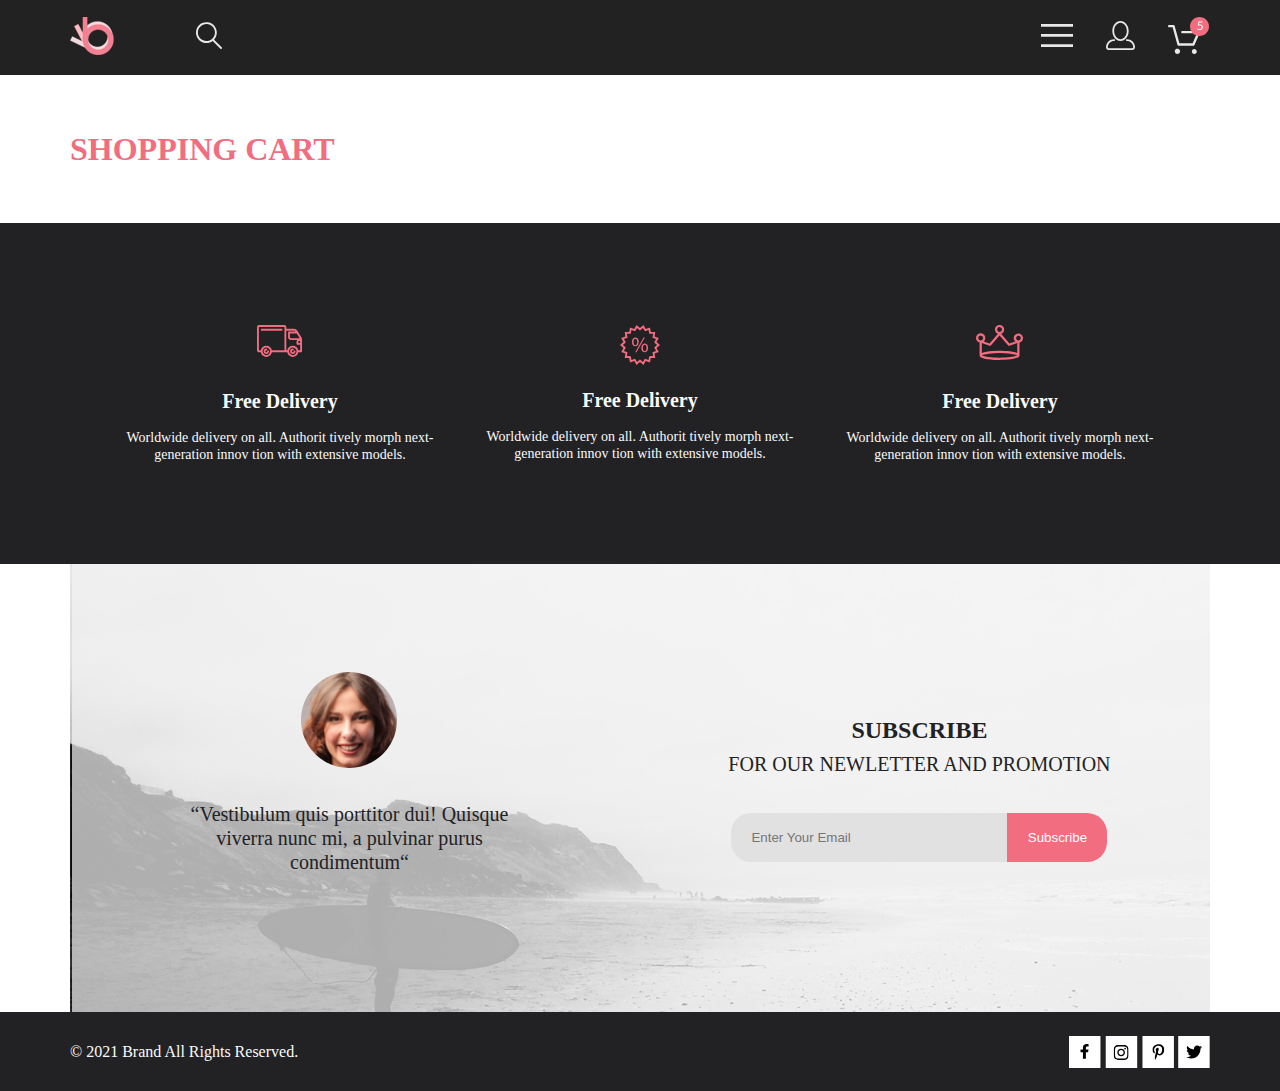
<file: public/cart.html>
<!DOCTYPE html>
<html lang="en">

<head>
    <meta charset="UTF-8">
    <meta http-equiv="X-UA-Compatible" content="IE=edge">
    <meta name="viewport" content="width=device-width, initial-scale=1.0">
    <title>Cart</title>
    <link rel="stylesheet" href="style.css">
</head>

<body>

    <header class="header">
        <div class="container">
            <nav class="menu">
                <ul class="menu_left">
                    <li class="menu_left__item_1"><a href="index.html" class="menu__link"><img src="svg/logo.svg"
                                alt="logo"></a>
                    </li>
                    <li class="menu_left__item_2"><a href="catalog.html" class="menu__link"><img src="svg/lypa.svg"
                                alt="lypa"></a>
                    </li>
                </ul>
                <ul class="menu_right">
                    <li class="menu_right__item_1"><a href="#" class="menu__link"><img src="svg/menu.svg"
                                alt="menu"></a>

                        <div class="mega-box">
                            <a class="menu-x" href=""><img src="./svg/menu x.svg" alt="x"></a>
                            <h2 class="mega-menu">
                                MENU
                            </h2>
                            <div class="mega-item">
                                <h3 class="mega-heading">MAN</h3>
                                <a class="mega-link" class="mega-link" href="">Accessories</a>
                                <a class="mega-link" class="mega-link" href="">Bags</a>
                                <a class="mega-link" class="mega-link" href="">Denim</a>
                                <a class="mega-link" class="mega-link" href="">T-Shirts</a>
                            </div>

                            <div class="mega-item">
                                <h3 class="mega-heading">WOMAN</h3>
                                <a class="mega-link" class="mega-link" href="">Accessories</a>
                                <a class="mega-link" class="mega-link" href="">Jackets & Coats</a>
                                <a class="mega-link" class="mega-link" href="">Polos</a>
                                <a class="mega-link" class="mega-link" href="">T-Shirts</a>
                                <a class="mega-link" class="mega-link" href="">Shirts</a>
                            </div>

                            <div class="mega-item">
                                <h3 class="mega-heading">KIDS</h3>
                                <a class="mega-link" class="mega-link" href="">Accessories</a>
                                <a class="mega-link" class="mega-link" href="">Jackets & Coats</a>
                                <a class="mega-link" class="mega-link" href="">Polos</a>
                                <a class="mega-link" class="mega-link" href="">T-Shirts</a>
                                <a class="mega-link" class="mega-link" href="">Shirts</a>
                                <a class="mega-link" class="mega-link" href="">Bags</a>
                            </div>
                        </div>
                    </li>
                    <li class="menu_right__item_2"><a href="registration.html" class="menu__link"><img
                                src="svg/person.svg" alt="person"></a></li>
                    <li class="menu_right__item_3"><a href="cart.html" class="menu__link"><img src="svg/korzina.svg"
                                alt="korzina"></a></li>
                </ul>
            </nav>
        </div>

    </header>

    <div class="content">

        <section class="catalog container">
            <h1 class="catalog__h1">SHOPPING CART</h1>
        </section>

        <section class="info">

            <div class="info__container container">
                <div class="info__card_1">
                    <img src="svg/car.svg" alt="car" class="info__img">
                    <h3 class="h3__info">Free Delivery</h3>
                    <p class="p__info">Worldwide delivery on all. Authorit tively morph next-generation innov tion with
                        extensive models.</p>
                </div>

                <div class="info__card_2">
                    <img src="svg/present.svg" alt="car" class="info__img">
                    <h3 class="h3__info">Free Delivery</h3>
                    <p class="p__info">Worldwide delivery on all. Authorit tively morph next-generation innov tion with
                        extensive models.</p>
                </div>

                <div class="info__card_3">
                    <img src="svg/korona.svg" alt="car" class="info__img">
                    <h3 class="h3__info">Free Delivery</h3>
                    <p class="p__info">Worldwide delivery on all. Authorit tively morph next-generation innov tion with
                        extensive models.</p>
                </div>
            </div>

        </section>

        <section class="subscribe">
            <div class="sub__content container">

                <div class="sub__info">
                    <div class="sub__face"><img src="svg/face.svg" alt="face"></div>
                    <p class="sub__face__text">“Vestibulum quis porttitor dui! Quisque viverra nunc mi, a pulvinar purus
                        condimentum“</p>
                </div>

                <div class="sub__message">
                    <h3 class="sub__message__text"><span class="sub__span">SUBSCRIBE</span> <br>
                        FOR OUR NEWLETTER AND PROMOTION</h3>
                    <form action="#">
                        <div class="sub__message__form">

                            <input class="email" type="email" placeholder="Enter Your Email">
                            <button class="button__sub" type="submit">Subscribe</button>

                        </div>
                    </form>
                </div>

            </div>
        </section>

    </div>

    <footer class="footer">

        <div class="footer__item container">
            <div class="footer__item__sec ">
                <p class="footer__text">© 2021 Brand All Rights Reserved.</p>
            </div>

            <div class="footer__item__contact">
                <a href="#"><img src="svg/facebook.svg" alt=""></a>
                <a href="#"><img class="footer__inst" src="svg/inst.svg" alt=""></a>
                <a href="#"><img src="svg/P.svg" alt=""></a>
                <a href="#"><img src="svg/twitter.svg" alt=""></a>
            </div>
        </div>

    </footer>

</body>

</html>
</file>
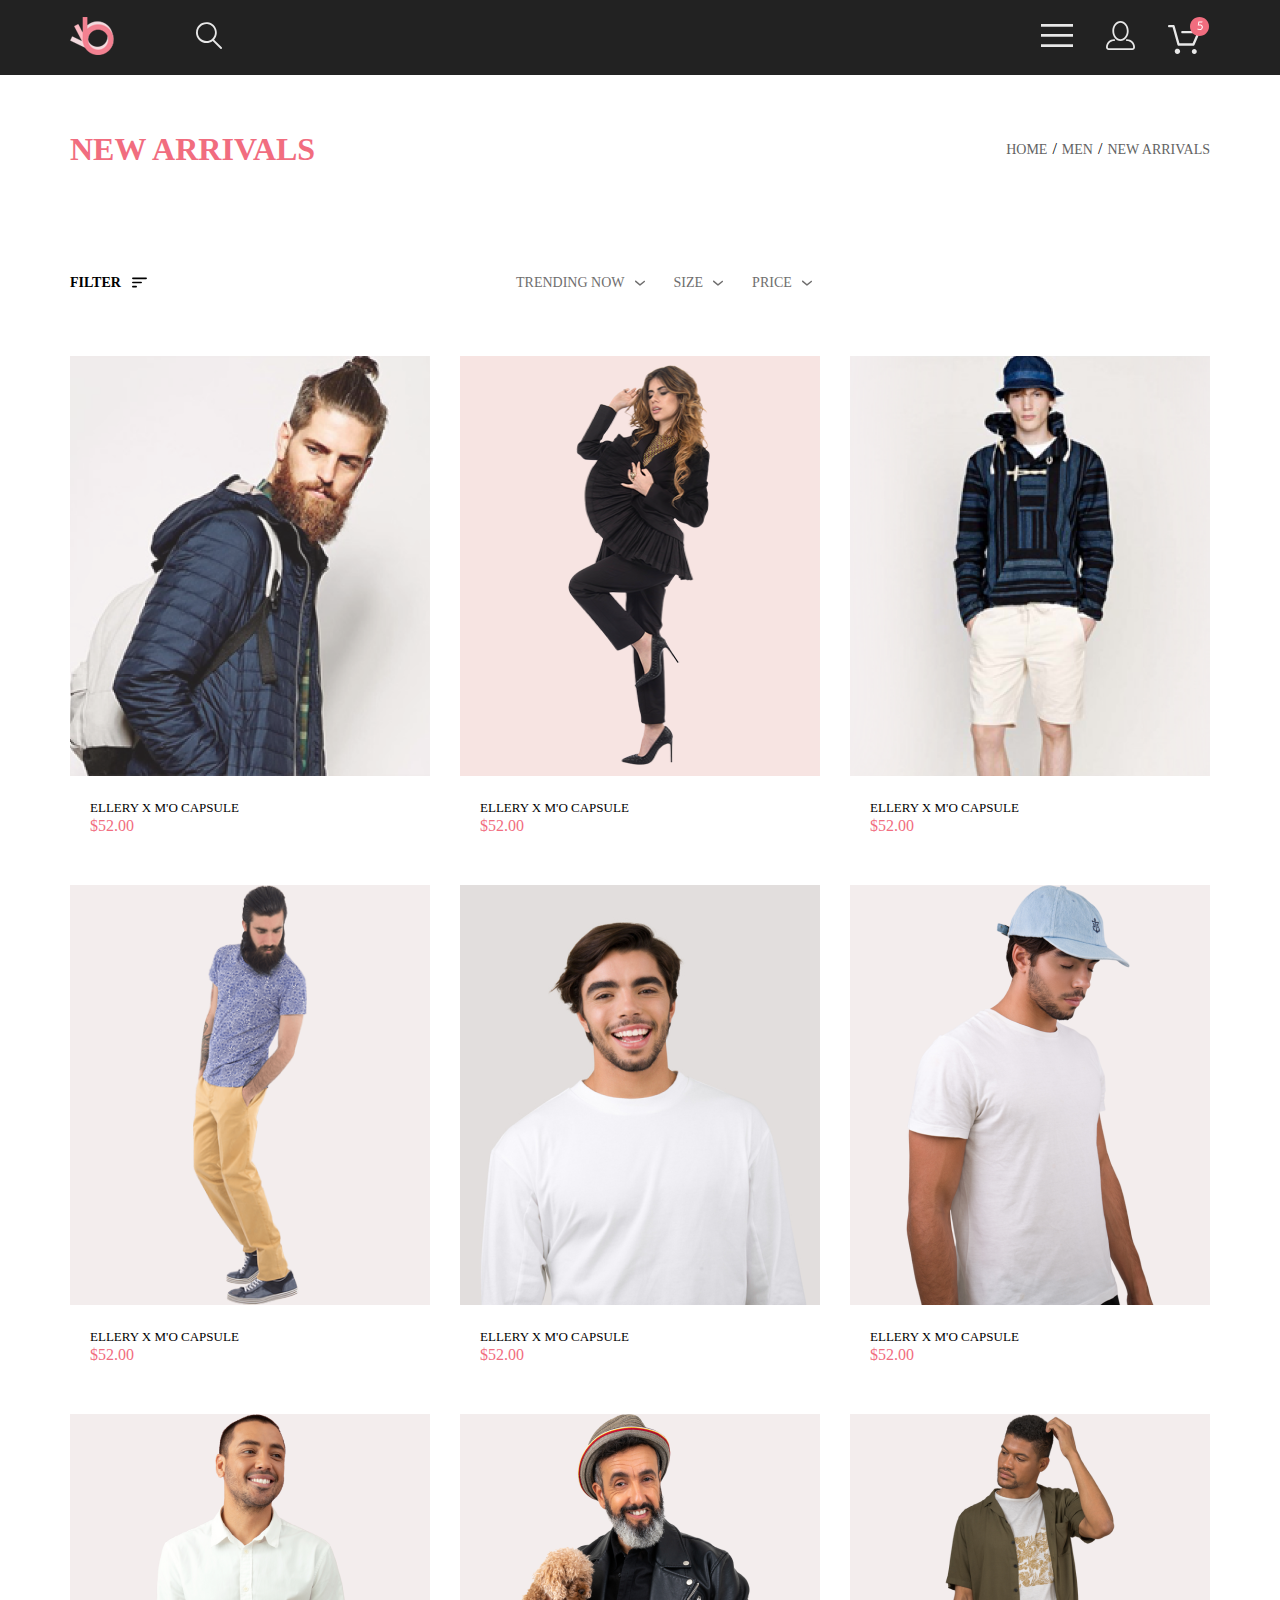
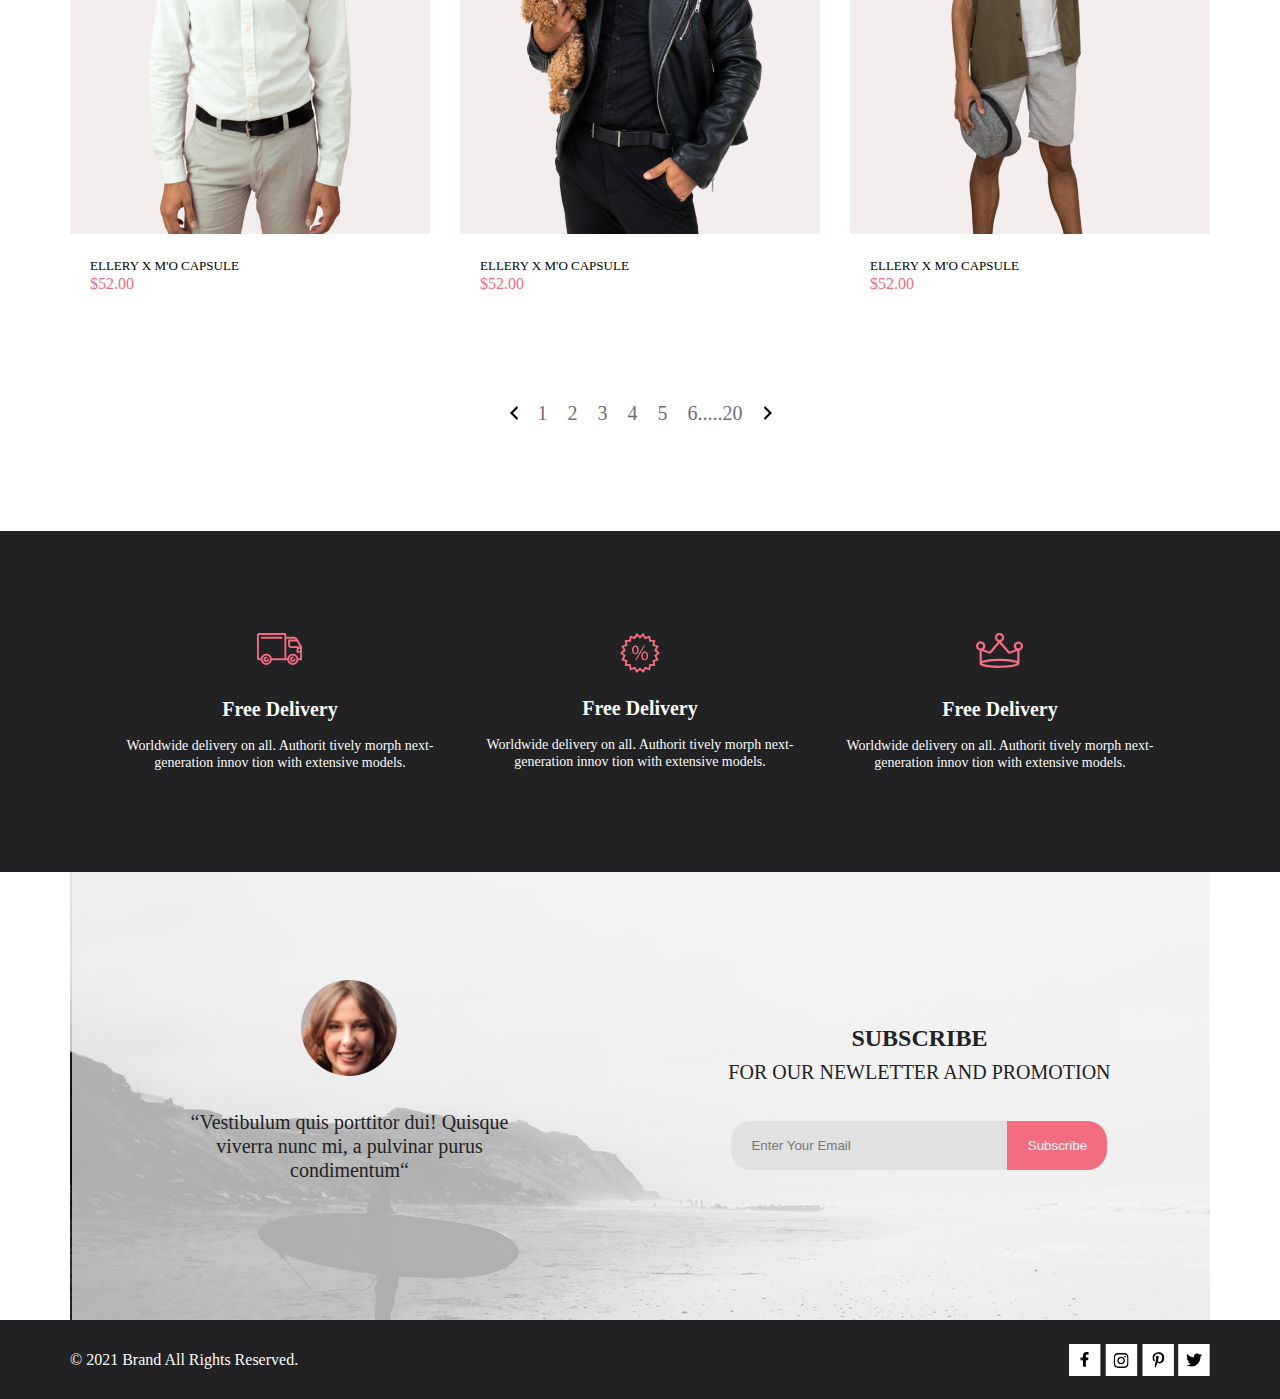
<file: public/catalog.html>
<!DOCTYPE html>
<html lang="en">

<head>
    <meta charset="UTF-8">
    <meta http-equiv="X-UA-Compatible" content="IE=edge">
    <meta name="viewport" content="width=device-width, initial-scale=1.0">
    <title>Catalog</title>
    <link rel="stylesheet" href="style.css">
</head>

<body>

    <header class="header">
        <div class="container">
            <nav class="menu">
                <ul class="menu_left">
                    <li class="menu_left__item_1"><a href="index.html" class="menu__link"><img src="svg/logo.svg"
                                alt="logo"></a>
                    </li>
                    <li class="menu_left__item_2"><a href="catalog.html" class="menu__link"><img src="svg/lypa.svg"
                                alt="lypa"></a>
                    </li>
                </ul>
                <ul class="menu_right">
                    <li class="menu_right__item_1"><a href="#" class="menu__link"><img src="svg/menu.svg"
                                alt="menu"></a>

                        <div class="mega-box">
                            <a class="menu-x" href=""><img src="./svg/menu x.svg" alt="x"></a>
                            <h2 class="mega-menu">
                                MENU
                            </h2>
                            <div class="mega-item">
                                <h3 class="mega-heading">MAN</h3>
                                <a class="mega-link" class="mega-link" href="">Accessories</a>
                                <a class="mega-link" class="mega-link" href="">Bags</a>
                                <a class="mega-link" class="mega-link" href="">Denim</a>
                                <a class="mega-link" class="mega-link" href="">T-Shirts</a>
                            </div>

                            <div class="mega-item">
                                <h3 class="mega-heading">WOMAN</h3>
                                <a class="mega-link" class="mega-link" href="">Accessories</a>
                                <a class="mega-link" class="mega-link" href="">Jackets & Coats</a>
                                <a class="mega-link" class="mega-link" href="">Polos</a>
                                <a class="mega-link" class="mega-link" href="">T-Shirts</a>
                                <a class="mega-link" class="mega-link" href="">Shirts</a>
                            </div>

                            <div class="mega-item">
                                <h3 class="mega-heading">KIDS</h3>
                                <a class="mega-link" class="mega-link" href="">Accessories</a>
                                <a class="mega-link" class="mega-link" href="">Jackets & Coats</a>
                                <a class="mega-link" class="mega-link" href="">Polos</a>
                                <a class="mega-link" class="mega-link" href="">T-Shirts</a>
                                <a class="mega-link" class="mega-link" href="">Shirts</a>
                                <a class="mega-link" class="mega-link" href="">Bags</a>
                            </div>
                        </div>
                    </li>
                    <li class="menu_right__item_2"><a href="registration.html" class="menu__link"><img
                                src="svg/person.svg" alt="person"></a></li>
                    <li class="menu_right__item_3"><a href="cart.html" class="menu__link"><img src="svg/korzina.svg"
                                alt="korzina"></a></li>
                </ul>
            </nav>
        </div>

    </header>

    <div class="content">

        <section class="catalog container">
            <h1 class="catalog__h1">NEW ARRIVALS</h1>
            <nav class="catalog__nav">
                <ul class="item__catalog__nav">
                    <li class="item__catalog"><a class="item__cat" href="index.html">HOME</a></li>
                    <li class="item__catalog">/</li>
                    <li class="item__catalog"><a class="item__cat" href="#">MEN</a></li>
                    <li class="item__catalog">/</li>
                    <li class="item__catalog"><a class="item__cat" href="#">NEW ARRIVALS</a></li>
                </ul>
            </nav>
        </section>

        <section class="filter container">

            <nav class="filter__filter">
                <div class="filter__filter last">
                    <h3 class="filter__text">FILTER</h3>
                    <img class="filter__img" src="svg/filter.svg" alt="filter">

                    <div class="filter-mega-box">
                        
                        <details class="collection-detail">
                            <summary>

                             <div class="filter__container">
                                <div class="fil-rect"></div>
                                <h3 class="filter__container__txt">
                                    CATEGORY
                                </h3>
                             </div>

                            </summary>

                            <a class="mega-link-fil" href="#">Accessories</a>
                            <a class="mega-link-fil" href="#">Bags</a>
                            <a class="mega-link-fil" href="#">Denim</a>
                            <a class="mega-link-fil" href="#">Hoodies & Sweatshirts</a>
                            <a class="mega-link-fil" href="#">Jackets & Coats</a>
                            <a class="mega-link-fil" href="#">Polos</a>
                            <a class="mega-link-fil" href="#">Shirts</a>
                            <a class="mega-link-fil" href="#">Shoes</a>
                            <a class="mega-link-fil" href="#">Sweaters & Knits</a>
                            <a class="mega-link-fil" href="#">T-Shirts</a>
                            <a class="mega-link-fil" href="#">Tanks</a>
                        
                        </details>

                        <details class="collection-detail">
                            <summary>

                                <div class="filter__container">
                                    <div class="fil-rect"></div>
                                    <h3 class="filter__container__txt">
                                        BRAND
                                    </h3>
                                 </div>

                            </summary>

                            <a class="mega-link-fil" href="#">Accessories</a>
                            <a class="mega-link-fil" href="#">Bags</a>
                            <a class="mega-link-fil" href="#">Denim</a>
                            <a class="mega-link-fil" href="#">Hoodies & Sweatshirts</a>
                            <a class="mega-link-fil" href="#">Jackets & Coats</a>
                            <a class="mega-link-fil" href="#">Polos</a>
                            <a class="mega-link-fil" href="#">Shirts</a>
                            <a class="mega-link-fil" href="#">Shoes</a>
                            <a class="mega-link-fil" href="#">Sweaters & Knits</a>
                            <a class="mega-link-fil" href="#">T-Shirts</a>
                            <a class="mega-link-fil" href="#">Tanks</a>

                        </details> 

                        <details class="collection-detail">
                            <summary>
                                <div class="filter__container">
                                    <div class="fil-rect"></div>
                                    <h3 class="filter__container__txt">
                                        DESIGNER
                                    </h3>
                                 </div>
                            </summary>

                            <a class="mega-link-fil" href="#">Accessories</a>
                            <a class="mega-link-fil" href="#">Bags</a>
                            <a class="mega-link-fil" href="#">Denim</a>
                            <a class="mega-link-fil" href="#">Hoodies & Sweatshirts</a>
                            <a class="mega-link-fil" href="#">Jackets & Coats</a>
                            <a class="mega-link-fil" href="#">Polos</a>
                            <a class="mega-link-fil" href="#">Shirts</a>
                            <a class="mega-link-fil" href="#">Shoes</a>
                            <a class="mega-link-fil" href="#">Sweaters & Knits</a>
                            <a class="mega-link-fil" href="#">T-Shirts</a>
                            <a class="mega-link-fil" href="#">Tanks</a>

                        </details>

                    </div>
                </div>
            </nav>

            <nav class="other__filter">
                <div class="other__fil__item" href="">
                    <h3 class="fil__text__item">TRENDING NOW</h3>
                    <img class="fil__pic__item" src="svg/стрелка вниз Prod.svg" alt="">
                </div>

                <div class="other__fil__item" href="">
                    <h3 class="fil__text__item">SIZE </h3>
                    <img class="fil__pic__item" src="svg/стрелка вниз Prod.svg" alt="">

                    <div class="other-filter-mega-box">

                        <div class="label-box">
                           
                            <label class="label-size" for="XS">
                                <input id="XS" type="checkbox"><div class="label-text">XS</div></label>
                           
                            <label class="label-size" for="S">
                                <input id="S" type="checkbox"><div class="label-text">S</div></label>

                            <label class="label-size" for="M">
                                <input id="M" type="checkbox"><div class="label-text">M</div></label>

                            <label class="label-size" for="L">
                                <input id="L" type="checkbox"><div class="label-text">L</div></label>

                        </div>

                    </div>

                </div>

                <a class="other__fil__item" href="">
                    <h3 class="fil__text__item">PRICE</h3>
                    <img class="fil__pic__item" src="svg/стрелка вниз Prod.svg" alt="">
                </a>
            </nav>

            <div class="filter__none"></div>
            
        </section>

        <section class="item-sec">
            <div class="container">
                <div class="item-flex">
                    <div class="item">
                        <a class="item-link" href="#"> 
                            <img class="item-pic" src="img/card-1.png" alt="product"></img>
                            <div class="txt-box">
                                <p class="item-desc">ELLERY X M'O CAPSULE</p>
                                <p class="item-price">$52.00</p>
                            </div>
                        </a>
                        <div class="add-box">
                            <a class="add" href="#">
                                <img src="svg/telejka.svg" alt="telejka">
                                <p class="add-desc">Add to Cart</p>
                            </a>
                        </div>
                    </div>

                    <div class="item">
                        <a class="item-link" href="#"> 
                            <img class="item-pic" src="img/card-2.png" alt="product"></img>
                            <div class="txt-box">
                                <p class="item-desc">ELLERY X M'O CAPSULE</p>
                                <p class="item-price">$52.00</p>
                            </div>
                        </a>
                        <div class="add-box">
                            <a class="add" href="#">
                                <img src="svg/telejka.svg" alt="telejka">
                                <p class="add-desc">Add to Cart</p>
                            </a>
                        </div>
                    </div>

                    <div class="item">
                        <a class="item-link" href="#"> 
                            <img class="item-pic" src="img/card-3.png" alt="product"></img>
                            <div class="txt-box">
                                <p class="item-desc">ELLERY X M'O CAPSULE</p>
                                <p class="item-price">$52.00</p>
                            </div>
                        </a>
                        <div class="add-box">
                            <a class="add" href="#">
                                <img src="svg/telejka.svg" alt="telejka">
                                <p class="add-desc">Add to Cart</p>
                            </a>
                        </div>
                    </div> 
                    
                    <div class="item">
                        <a class="item-link" href="#"> 
                            <img class="item-pic" src="img/card-4.png" alt="product"></img>
                            <div class="txt-box">
                                <p class="item-desc">ELLERY X M'O CAPSULE</p>
                                <p class="item-price">$52.00</p>
                            </div>
                        </a>
                        <div class="add-box">
                            <a class="add" href="#">
                                <img src="svg/telejka.svg" alt="telejka">
                                <p class="add-desc">Add to Cart</p>
                            </a>
                        </div>
                    </div> 

                    <div class="item">
                        <a class="item-link" href="#"> 
                            <img class="item-pic" src="img/card-9.png" alt="product"></img>
                            <div class="txt-box">
                                <p class="item-desc">ELLERY X M'O CAPSULE</p>
                                <p class="item-price">$52.00</p>
                            </div>
                        </a>
                        <div class="add-box">
                            <a class="add" href="#">
                                <img src="svg/telejka.svg" alt="telejka">
                                <p class="add-desc">Add to Cart</p>
                            </a>
                        </div>
                    </div> 

                    <div class="item">
                        <a class="item-link" href="#"> 
                            <img class="item-pic" src="img/card-8.png" alt="product"></img>
                            <div class="txt-box">
                                <p class="item-desc">ELLERY X M'O CAPSULE</p>
                                <p class="item-price">$52.00</p>
                            </div>
                        </a>
                        <div class="add-box">
                            <a class="add" href="#">
                                <img src="svg/telejka.svg" alt="telejka">
                                <p class="add-desc">Add to Cart</p>
                            </a>
                        </div>
                    </div> 

                    <div class="item">
                        <a class="item-link" href="#"> 
                            <img class="item-pic" src="img/card-7.png" alt="product"></img>
                            <div class="txt-box">
                                <p class="item-desc">ELLERY X M'O CAPSULE</p>
                                <p class="item-price">$52.00</p>
                            </div>
                        </a>
                        <div class="add-box">
                            <a class="add" href="#">
                                <img src="svg/telejka.svg" alt="telejka">
                                <p class="add-desc">Add to Cart</p>
                            </a>
                        </div>
                    </div> 

                    <div class="item">
                        <a class="item-link" href="#"> 
                            <img class="item-pic" src="img/card-12.png" alt="product"></img>
                            <div class="txt-box">
                                <p class="item-desc">ELLERY X M'O CAPSULE</p>
                                <p class="item-price">$52.00</p>
                            </div>
                        </a>
                        <div class="add-box">
                            <a class="add" href="#">
                                <img src="svg/telejka.svg" alt="telejka">
                                <p class="add-desc">Add to Cart</p>
                            </a>
                        </div>
                    </div> 

                    <div class="item">
                        <a class="item-link" href="#"> 
                            <img class="item-pic" src="img/card-11.png" alt="product"></img>
                            <div class="txt-box">
                                <p class="item-desc">ELLERY X M'O CAPSULE</p>
                                <p class="item-price">$52.00</p>
                            </div>
                        </a>
                        <div class="add-box">
                            <a class="add" href="#">
                                <img src="svg/telejka.svg" alt="telejka">
                                <p class="add-desc">Add to Cart</p>
                            </a>
                        </div>
                    </div> 

                
            </div>
        </section>

        <section class="carusel">

            <div class="carusel-box">

                <img class="carusel-pic-left" src="svg/str-left.svg" alt="">

                <div class="number">1</div>
                <div class="number">2</div>
                <div class="number">3</div>
                <div class="number">4</div>
                <div class="number">5</div>
                <div class="number-box">6.....20</div>

                <img class="carusel-pic-right" src="svg/str-right.svg" alt="">

            </div>

        </section>

        <section class="info">

            <div class="info__container container">
                <div class="info__card_1">
                    <img src="svg/car.svg" alt="car" class="info__img">
                    <h3 class="h3__info">Free Delivery</h3>
                    <p class="p__info">Worldwide delivery on all. Authorit tively morph next-generation innov tion with
                        extensive models.</p>
                </div>

                <div class="info__card_2">
                    <img src="svg/present.svg" alt="car" class="info__img">
                    <h3 class="h3__info">Free Delivery</h3>
                    <p class="p__info">Worldwide delivery on all. Authorit tively morph next-generation innov tion with
                        extensive models.</p>
                </div>

                <div class="info__card_3">
                    <img src="svg/korona.svg" alt="car" class="info__img">
                    <h3 class="h3__info">Free Delivery</h3>
                    <p class="p__info">Worldwide delivery on all. Authorit tively morph next-generation innov tion with
                        extensive models.</p>
                </div>
            </div>

        </section>

        <section class="subscribe">
            <div class="sub__content container">

                <div class="sub__info">
                    <div class="sub__face"><img src="svg/face.svg" alt="face"></div>
                    <p class="sub__face__text">“Vestibulum quis porttitor dui! Quisque viverra nunc mi, a pulvinar purus
                        condimentum“</p>
                </div>

                <div class="sub__message">
                    <h3 class="sub__message__text"><span class="sub__span">SUBSCRIBE</span> <br>
                        FOR OUR NEWLETTER AND PROMOTION</h3>
                    <form action="#">
                        <div class="sub__message__form">

                            <input class="email" type="email" placeholder="Enter Your Email">
                            <button class="button__sub" type="submit">Subscribe</button>

                        </div>
                    </form>
                </div>

            </div>
        </section>

    </div>

    <footer class="footer">

        <div class="footer__item container">
            <div class="footer__item__sec ">
                <p class="footer__text">© 2021 Brand All Rights Reserved.</p>
            </div>

            <div class="footer__item__contact">
                <a href="#"><img src="svg/facebook.svg" alt=""></a>
                <a href="#"><img class="footer__inst" src="svg/inst.svg" alt=""></a>
                <a href="#"><img src="svg/P.svg" alt=""></a>
                <a href="#"><img src="svg/twitter.svg" alt=""></a>
            </div>
        </div>

    </footer>

</body>

</html>
</file>
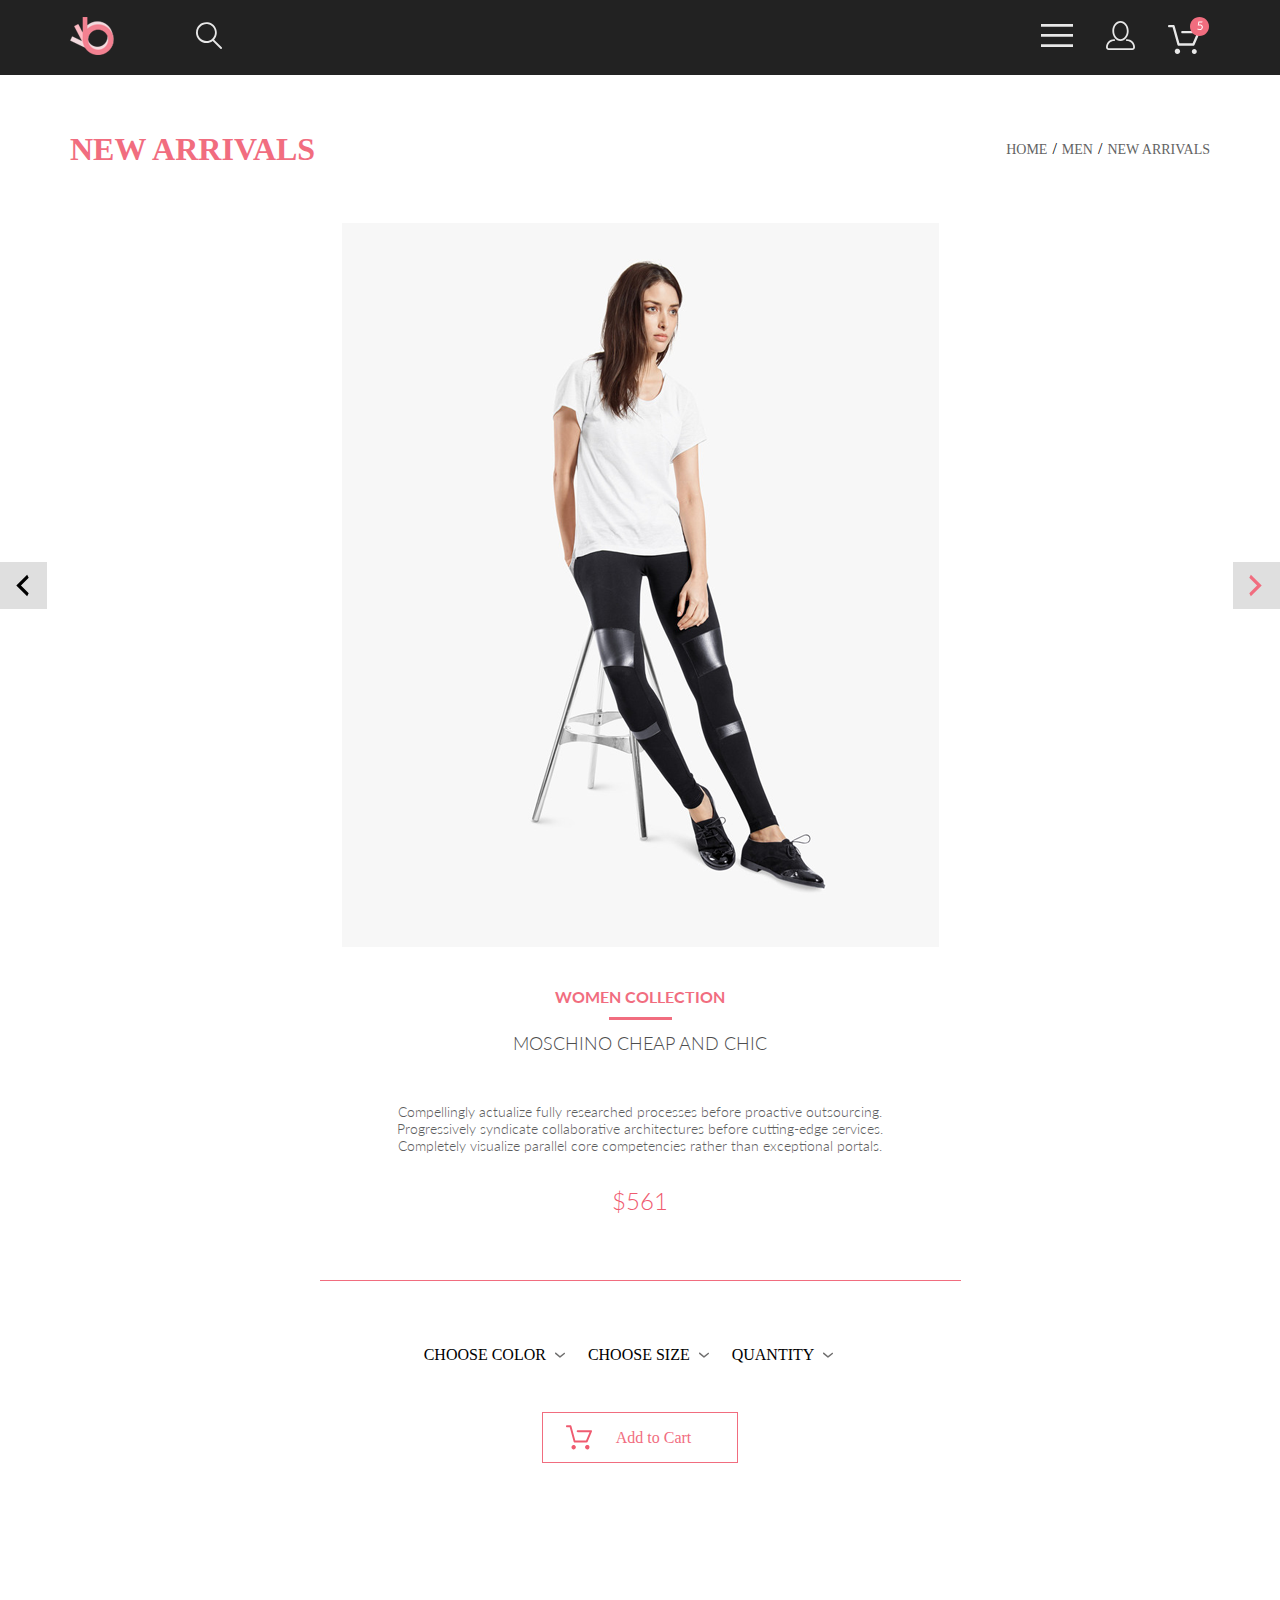
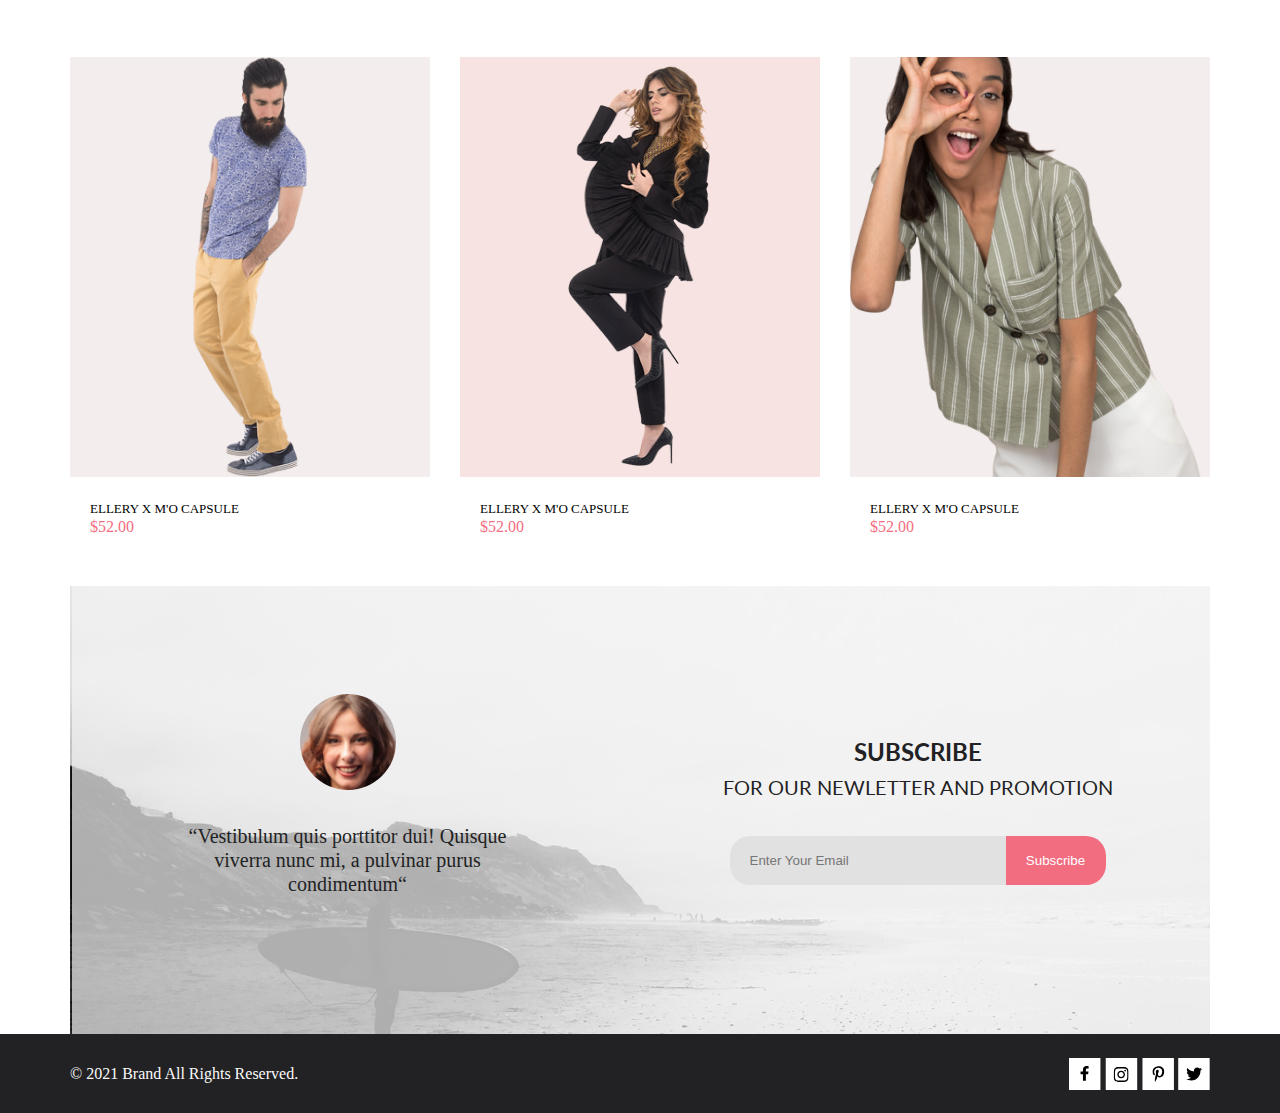
<file: public/product.html>
<!DOCTYPE html>
<html lang="en">

<head>
    <meta charset="UTF-8">
    <meta http-equiv="X-UA-Compatible" content="IE=edge">
    <meta name="viewport" content="width=device-width, initial-scale=1.0">
    <title>Product</title>
    <link rel="stylesheet" href="style.css">
    <link rel="preconnect" href="https://fonts.googleapis.com">
    <link rel="preconnect" href="https://fonts.gstatic.com" crossorigin>
    <link href="https://fonts.googleapis.com/css2?family=Lato:ital,wght@1,300&display=swap" rel="stylesheet">
</head>

<body>

    <header class="header">
        <div class="container">
            <nav class="menu">
                <ul class="menu_left">
                    <li class="menu_left__item_1"><a href="index.html" class="menu__link"><img src="svg/logo.svg"
                                alt="logo"></a>
                    </li>
                    <li class="menu_left__item_2"><a href="catalog.html" class="menu__link"><img src="svg/lypa.svg"
                                alt="lypa"></a>
                    </li>
                </ul>
                <ul class="menu_right">
                    <li class="menu_right__item_1"><a href="#" class="menu__link"><img src="svg/menu.svg"
                                alt="menu"></a>

                        <div class="mega-box">
                            <a class="menu-x" href=""><img src="./svg/menu x.svg" alt="x"></a>
                            <h2 class="mega-menu">
                                MENU
                            </h2>
                            <div class="mega-item">
                                <h3 class="mega-heading">MAN</h3>
                                <a class="mega-link" class="mega-link" href="">Accessories</a>
                                <a class="mega-link" class="mega-link" href="">Bags</a>
                                <a class="mega-link" class="mega-link" href="">Denim</a>
                                <a class="mega-link" class="mega-link" href="">T-Shirts</a>
                            </div>

                            <div class="mega-item">
                                <h3 class="mega-heading">WOMAN</h3>
                                <a class="mega-link" class="mega-link" href="">Accessories</a>
                                <a class="mega-link" class="mega-link" href="">Jackets & Coats</a>
                                <a class="mega-link" class="mega-link" href="">Polos</a>
                                <a class="mega-link" class="mega-link" href="">T-Shirts</a>
                                <a class="mega-link" class="mega-link" href="">Shirts</a>
                            </div>

                            <div class="mega-item">
                                <h3 class="mega-heading">KIDS</h3>
                                <a class="mega-link" class="mega-link" href="">Accessories</a>
                                <a class="mega-link" class="mega-link" href="">Jackets & Coats</a>
                                <a class="mega-link" class="mega-link" href="">Polos</a>
                                <a class="mega-link" class="mega-link" href="">T-Shirts</a>
                                <a class="mega-link" class="mega-link" href="">Shirts</a>
                                <a class="mega-link" class="mega-link" href="">Bags</a>
                            </div>
                        </div>
                    </li>
                    <li class="menu_right__item_2"><a href="registration.html" class="menu__link"><img
                                src="svg/person.svg" alt="person"></a></li>
                    <li class="menu_right__item_3"><a href="cart.html" class="menu__link"><img src="svg/korzina.svg"
                                alt="korzina"></a></li>
                </ul>
            </nav>
        </div>

    </header>

    <div class="content">

        <section class="catalog container">
            <h1 class="catalog__h1">NEW ARRIVALS</h1>
            <nav class="catalog__nav">
                <ul class="item__catalog__nav">
                    <li class="item__catalog"><a class="item__cat" href="index.html">HOME</a></li>
                    <li class="item__catalog">/</li>
                    <li class="item__catalog"><a class="item__cat" href="#">MEN</a></li>
                    <li class="item__catalog">/</li>
                    <li class="item__catalog"><a class="item__cat" href="#">NEW ARRIVALS</a></li>
                </ul>
            </nav>
        </section>

        <section class="image-slide">
            <a  class="slide__box__left" href="#">
                <img class="slide-pic" src="svg/slide-left.svg" alt="slide-left">
            </a>
            <img src="img/image-slide-1.png" alt="slide">
            <a class="slide__box__right" href="#">
                <img class="slide-pic" src="svg/slide-right.svg" alt="slide-right">
            </a>
        </section>

        <section class="product-description container">
            <h3 class="collection">WOMEN COLLECTION</h3>
            <div class="rectangle-prod"></div>
            <p class="collection-text">MOSCHINO CHEAP AND CHIC</p>
            <p class="collection-desc">Compellingly actualize fully researched processes before proactive outsourcing. Progressively syndicate collaborative architectures before cutting-edge services. Completely visualize parallel core competencies rather than exceptional portals. </p>
            <p class="collection-prise">$561</p>
            <div class="rectangle-prise"></div>

            <nav class="collection-menu">
                <details class="collection-detail"><summary>CHOOSE COLOR <img class="detail-strl" src="svg/стрелка вниз Prod.svg" alt="collection-detail"></summary>other</details>
                <details class="collection-detail"><summary>CHOOSE SIZE <img class="detail-strl" src="svg/стрелка вниз Prod.svg" alt="collection-detail"></summary>other</details> 
                <details class="collection-detail"><summary>QUANTITY <img class="detail-strl" src="svg/стрелка вниз Prod.svg" alt="collection-detail"></summary>other</details>
            </nav>

            <a href="#" class="colletion-button">
                <img src="svg/telejka-pink.svg" alt="">
                <p class="coll-but-text">Add to Cart</p>
            </a>
        </section>

        <section class="item-sec">
            <div class="container">
                <div class="item-flex">
                    <div class="item">
                        <a class="item-link" href="#"> 
                            <img class="item-pic" src="img/card-4.png" alt="product"></img>
                            <div class="txt-box">
                                <p class="item-desc">ELLERY X M'O CAPSULE</p>
                                <p class="item-price">$52.00</p>
                            </div>
                        </a>
                        <div class="add-box">
                            <a class="add" href="#">
                                <img src="svg/telejka.svg" alt="telejka">
                                <p class="add-desc">Add to Cart</p>
                            </a>
                        </div>
                    </div>

                    <div class="item">
                        <a class="item-link" href="#"> 
                            <img class="item-pic" src="img/card-2.png" alt="product"></img>
                            <div class="txt-box">
                                <p class="item-desc">ELLERY X M'O CAPSULE</p>
                                <p class="item-price">$52.00</p>
                            </div>
                        </a>
                        <div class="add-box">
                            <a class="add" href="#">
                                <img src="svg/telejka.svg" alt="telejka">
                                <p class="add-desc">Add to Cart</p>
                            </a>
                        </div>
                    </div>

                    <div class="item">
                        <a class="item-link" href="#"> 
                            <img class="item-pic" src="img/card-6.png" alt="product"></img>
                            <div class="txt-box">
                                <p class="item-desc">ELLERY X M'O CAPSULE</p>
                                <p class="item-price">$52.00</p>
                            </div>
                        </a>
                        <div class="add-box">
                            <a class="add" href="#">
                                <img src="svg/telejka.svg" alt="telejka">
                                <p class="add-desc">Add to Cart</p>
                            </a>
                        </div>
                    </div>                    
                
            </div>
        </section>

        <section class="subscribe">
            <div class="sub__content container">

                <div class="sub__info">
                    <div class="sub__face"><img src="svg/face.svg" alt="face"></div>
                    <p class="sub__face__text">“Vestibulum quis porttitor dui! Quisque viverra nunc mi, a pulvinar purus
                        condimentum“</p>
                </div>

                <div class="sub__message">
                    <h3 class="sub__message__text"><span class="sub__span">SUBSCRIBE</span> <br>
                        FOR OUR NEWLETTER AND PROMOTION</h3>
                    <form action="#">
                        <div class="sub__message__form">

                            <input class="email" type="email" placeholder="Enter Your Email">
                            <button class="button__sub" type="submit">Subscribe</button>

                        </div>
                    </form>
                </div>

            </div>
        </section>

    </div>

    <footer class="footer">

        <div class="footer__item container">
            <div class="footer__item__sec ">
                <p class="footer__text">© 2021 Brand All Rights Reserved.</p>
            </div>

            <div class="footer__item__contact">
                <a href="#"><img src="svg/facebook.svg" alt=""></a>
                <a href="#"><img class="footer__inst" src="svg/inst.svg" alt=""></a>
                <a href="#"><img src="svg/P.svg" alt=""></a>
                <a href="#"><img src="svg/twitter.svg" alt=""></a>
            </div>
        </div>

    </footer>

</body>

</html>
</file>
<file: public/style.css>
* {
  padding: 0;
  margin: 0;
  outline: none;
}

a {
  text-decoration: none;
}

summary {
  list-style-type: none;
  display: flex;
  align-items: center;
}

.container {
  max-width: 1140px;
  margin: 0 auto;
}

.header {
  background: #222222;
  height: 75px;
}
.header .menu {
  display: flex;
  justify-content: space-between;
  height: 75px;
  align-items: center;
}
.header .menu_left {
  display: flex;
  justify-content: left;
  align-items: center;
  list-style-type: none;
}
.header .menu_left .menu_left__item_2 {
  margin-left: 41px;
}
.menu_left__item_1 {
  margin-right: 40px;
}
.header .menu_right {
  display: flex;
  justify-content: right;
  align-items: center;
  list-style-type: none;
}
.header .menu_right .menu_right__item_1 {
  margin-right: 33px;
  position: relative;
}
.header .menu_right .menu_right__item_2 {
  margin-right: 33px;
}
.header .menu_right .mega-box {
  z-index: 3;
  background: #FFFFFF;
  position: absolute;
  width: 232px;
  top: 22px;
  height: 764px;
  display: none;
}
.header .menu_right .menu-x {
  margin-top: 16px;
  margin-left: 203px;
  margin-bottom: 9px;
  display: block;
}
.header .menu_right .mega-menu {
  width: 55px;
  font-size: 14px;
  line-height: 17px;
  color: #000000;
  margin-left: 34px;
}
.header .menu_right .mega-heading {
  margin-top: 24px;
  font-size: 14px;
  color: #F16D7F;
  text-transform: uppercase;
  width: 55px;
  padding-left: 33px;
}
.header .menu_right .mega-link {
  display: block;
  color: #6F6E6E;
  font-weight: 400;
  font-size: 14px;
  line-height: 17px;
  text-decoration: none;
  margin-top: 11px;
  padding-left: 54px;
}
.header .menu_right .mega-link:hover {
  color: #F16D7F;
}
.header .menu_right .menu_right__item_1:hover .mega-box {
  display: flex;
  flex-direction: column;
}
.header .menu_right .menu-x:active .mega-box {
  display: none;
}
.header__links__left--search form input {
  margin-right: 10px;
  height: 27px;
  outline: none;
  color: #F8F8F8;
  background: none;
  border: none;
  border-bottom: 1px solid white;
}
.nav__icon-close {
  position: absolute;
  top: 16px;
  right: 16px;
}

.nav__icon-close button {
  background: none;
  border: none;
}

.nav__icon-close button svg:hover {
  cursor: pointer;
}

.nav__icon-close button svg:hover path {
  fill: #F16D7F;
}
.header__links__left--search-button {
  background: none;
  border: none;
}
.content .top {
  background: #F1E4E6;
  height: 764px;
}
.content .top .top__item {
  display: flex;
  justify-content: space-between;
  align-items: center;
}
.content .top .top__item .top__item__text {
  display: flex;
  align-items: center;
  margin-right: 60px;
}
.content .top .top__item .rectangle {
  width: 12px;
  height: 92px;
  background: #F16D7F;
  margin-right: 16px;
}
.content .top .top__item .h1__brand {
  font-size: 44px;
}
.content .top .top__item .h1__top {
  width: 377px;
  font-size: 28px;
}
.content .top .top__item .h1__top__span {
  color: #F16D7F;
}
.content .for_person {
  margin-top: 65px;
  margin-bottom: 96px;
}
.content .for_person .a {
  display: block;
}
.content .for_person .for__img {
  width: 100%;
}
.content .for_person .for__parent {
  display: flex;
  justify-content: space-between;
  margin-bottom: 30px;
}
.content .for_person .for__item {
  position: relative;
  flex-grow: 1;
}
.content .for_person .for__item__margin {
  margin-right: 30px;
}
.content .for_person .for__text__women {
  position: absolute;
  font-size: 16px;
  line-height: 19px;
  text-align: center;
  color: #FFFFFF;
  top: 105px;
  left: 103px;
}
.content .for_person .for__text__men {
  position: absolute;
  font-size: 16px;
  line-height: 19px;
  text-align: center;
  color: #FFFFFF;
  top: 105px;
  left: 125px;
}
.content .for_person .for__text__kids {
  position: absolute;
  font-size: 16px;
  line-height: 19px;
  text-align: center;
  color: #FFFFFF;
  top: 105px;
  left: 123px;
}
.content .for_person .for__text__accesories {
  position: absolute;
  font-size: 16px;
  line-height: 19px;
  text-align: center;
  color: #FFFFFF;
  top: 65px;
  left: 490px;
}
.content .for_person .for__text__color {
  color: #F16D7F;
  font-size: 24px;
}
.content .item-sec .item-heading {
  display: flex;
  justify-content: center;
  margin-top: 96px;
  margin-bottom: 6px;
  font-weight: 400;
  font-size: 30px;
  line-height: 36px;
  color: #222222;
}
.content .item-sec .desc {
  display: flex;
  justify-content: center;
  margin-bottom: 48px;
  font-weight: 400;
  font-size: 14px;
  line-height: 17px;
  color: #9F9F9F;
}
.content .item-sec .item-link {
  display: block;
  text-decoration: none;
  width: 360px;
}
.content .item-sec .txt-box {
  padding: 20px;
}
.content .item-sec .item-desc {
  font-weight: 400;
  font-size: 13px;
  line-height: 16px;
  color: #000000;
}
.content .item-sec .item-price {
  font-weight: 400;
  font-size: 16px;
  line-height: 19px;
  color: #F16D7F;
}
.content .item-sec .item-pic {
  width: 100%;
}
.content .item-sec .item {
  width: 360px;
  position: relative;
  margin-bottom: 30px;
}
.content .item-sec .item:hover {
  box-shadow: 0 5px 8px rgba(0, 0, 0, 0.16);
  width: 360px;
}
.content .item-sec .item:hover .item-pic {
  filter: brightness(30%);
}
.content .item-sec .add {
  display: flex;
  padding: 10px;
  align-items: center;
  border: 1px solid #fff;
  text-decoration: none;
  pointer-events: auto;
}
.content .item-sec .add-box {
  display: none;
  position: absolute;
  top: 188px;
  width: 100%;
  justify-content: center;
  pointer-events: none;
}
.content .item-sec .add-desc {
  font-family: "Lato", sans-serif;
  font-weight: 400;
  font-style: normal;
  font-size: 14px;
  line-height: 17px;
  color: #FFFFFF;
  margin-left: 11px;
}
.content .item-sec .add:hover {
  box-shadow: 0 0 10px #fff;
}
.content .item-sec .item:hover .add-box {
  display: flex;
}
.content .item-sec .item-flex {
  display: flex;
  flex-wrap: wrap;
  justify-content: space-between;
}
.content .item-sec .sec-button {
  display: flex;
  justify-content: center;
  width: 100%;
  margin-top: 15px;
  margin-bottom: 100px;
}
.content .item-sec .sec-button .button-sec {
  border: 1px solid #F16D7F;
  background-color: #fff;
  color: #F16D7F;
  padding: 14px 38px;
}
.content .item-sec .sec-button .button-sec:hover {
  background-color: #F16D7F;
  color: #fff;
}
.content .info {
  display: flex;
  min-height: 341px;
  background: #222224;
}
.content .info .info__container {
  align-items: center;
  display: flex;
  justify-content: space-around;
}
.content .info .info__container .info__card_1 {
  text-align: center;
}
.content .info .info__container .info__card_1 .h3__info {
  margin-top: 28px;
  margin-bottom: 16px;
  font-size: 19.96px;
  line-height: 24px;
  color: #FBFBFB;
}
.content .info .info__container .info__card_1 .p__info {
  width: 360px;
  font-size: 13.972px;
  line-height: 17px;
  text-align: center;
  color: #FBFBFB;
}
.content .info .info__container .info__card_2 {
  text-align: center;
}
.content .info .info__container .info__card_2 .h3__info {
  margin-top: 19px;
  margin-bottom: 16px;
  font-size: 19.96px;
  line-height: 24px;
  color: #FBFBFB;
}
.content .info .info__container .info__card_2 .p__info {
  width: 360px;
  font-size: 13.972px;
  line-height: 17px;
  text-align: center;
  color: #FBFBFB;
}
.content .info .info__container .info__card_3 {
  text-align: center;
}
.content .info .info__container .info__card_3 .h3__info {
  margin-top: 25px;
  margin-bottom: 16px;
  font-size: 19.96px;
  line-height: 24px;
  color: #FBFBFB;
}
.content .info .info__container .info__card_3 .p__info {
  width: 360px;
  font-size: 13.972px;
  line-height: 17px;
  text-align: center;
  color: #FBFBFB;
}
.content .sub__content {
  min-height: 443px;
  width: 100%;
  background: url(img/subscribe.png);
  background-repeat: no-repeat;
  display: flex;
  justify-content: space-around;

}
.content .subscribe .sub__content {
  display: flex;
  justify-content: space-around;
  min-height: 448px;
  align-items: center;
}
.content .subscribe .sub__content .sub__info {
  text-align: center;
}
.content .subscribe .sub__content .sub__info .sub__face__text {
  margin-top: 30px;
  margin-bottom: 30px;
  max-width: 360px;
  font-size: 20px;
  line-height: 24px;
  color: #222224;
}
.content .subscribe .sub__content .sub__message {
  text-align: center;
}
.content .subscribe .sub__content .sub__message .sub__message__text {
  font-family: "Lato";
  max-width: 557px;
  font-size: 20px;
  text-align: center;
  color: #222224;
  font-weight: normal;
  line-height: 167.2%;
  margin-bottom: 32px;
}
.content .subscribe .sub__content .sub__message .sub__message__text .sub__span {
  font-size: 24px;
  font-weight: bold;
}
.content .subscribe .sub__content .sub__message .sub__message__form {
  display: flex;
  justify-content: center;
}
.content .subscribe .sub__content .sub__message .sub__message__form .email {
  background: #E1E1E1;
  width: 256px;
  height: 49px;
  border: none;
  border-top-left-radius: 20px;
  border-end-start-radius: 20px;
  padding-left: 20px;
}
.content .subscribe .sub__content .sub__message .sub__message__form .button__sub {
  background: #F16D7F;
  align-items: center;
  color: #FFFFFF;
  text-align: center;
  border-end-end-radius: 20px;
  border-top-right-radius: 20px;
  height: 49px;
  width: 100px;
  border: none;
}

.footer {
  background: #222224;
  height: 79px;
}
.footer .footer__item {
  display: flex;
  justify-content: space-between;
}
.footer .footer__text {
  margin-top: 30px;
  font-size: 16px;
  line-height: 19px;
  color: #FBFBFB;
}
.footer .footer__item__contact {
  margin-top: 24px;
}
.footer .footer__inst:hover {
  background-image: url(svg/inst-pink.svg);
}

@media (max-width: 1024px) {
  .container {
    padding-left: 16px;
    padding-right: 16px;
  }

  .top__item__imag {
    width: 80%;
    height: 80%;
  }

  .fetured_card {
    justify-content: space-around;
  }

  .for__text__women {
    top: 59px;
    left: 39px;
  }

  .for__text__men {
    top: 59px;
    left: 39px;
  }

  .info .info__container {
    flex-direction: column;
  }
  .info .info__card_1 {
    margin-top: 48px;
    margin-bottom: 48px;
  }
  .info .info__card_2 {
    margin-bottom: 48px;
  }
  .info .info__card_3 {
    margin-bottom: 64px;
  }

  .subscribe {
    height: 614px;
  }
  .subscribe .sub__content {
    height: 614px;
  }
  .subscribe .sub__face {
    margin-top: 54px;
  }
  .subscribe .sub__content {
    flex-direction: column;
    align-items: center;
  }
  .subscribe .sub__content .sub__message__text {
    margin-bottom: 27px;
  }
  .subscribe .sub__content .sub__message__form {
    margin-bottom: 140px;
  }
}
.catalog {
  height: 148px;
  display: flex;
  justify-content: space-between;
  align-items: center;
}
.catalog .catalog__h1 {
  color: #F16D7F;
}
.catalog .item__catalog__nav {
  display: flex;
}
.catalog .item__catalog__nav .item__catalog {
  margin-left: 5px;
  list-style: none;
  color: black;
}
.catalog .item__catalog__nav .item__cat {
  font-weight: 300;
  font-size: 14px;
  line-height: 17px;
  color: #636363;
}
.catalog .item__cat:hover {
  color: #F16D7F;
}

.filter {
  display: flex;
  align-items: flex-start;
  justify-content: space-between;
  margin-top: 51px;
  margin-bottom: 65px;
}
.filter .filter__filter {
  display: flex;
  justify-content: space-around;
  position: relative;
  cursor: pointer;
}
.filter .filter__filter .filter__img {
  margin-left: 11px;
}
.filter .filter__filter .filter__text {
  font-family: "Lato";
  font-style: normal;
  font-weight: 600;
  font-size: 14px;
  line-height: 17px;
  color: #000000;
}
.filter .filter__filter .filter-mega-box {
  z-index: 3;
  background: #FFFFFF;
  position: absolute;
  width: 360px;
  top: 15px;
  display: none;
}
.filter .filter__filter .filter__filter:hover .filter-mega-box {
  display: flex;
  flex-direction: column;
}
.filter .filter__filter .collection-detail {
  display: flex;
  flex-direction: column;
}
.filter .filter__filter .filter__container {
  display: flex;
  align-items: center;
  border: 1px solid #EBEBEB;
  margin-top: 11px;
  margin-bottom: 11px;
}
.filter .filter__filter .filter__container .fil-rect {
  width: 5px;
  height: 37px;
  background: #F16D7F;
  margin-right: 11px;
}
.filter .filter__filter .mega-link-fil {
  margin-bottom: 11px;
  font-family: "Lato";
  font-style: normal;
  font-weight: 400;
  font-size: 14px;
  line-height: 17px;
  color: #6F6E6E;
}
.filter .filter__filter .last:hover .filter-mega-box {
  left: 0;
  right: auto;
}
.filter .filter__filter .filter__text:hover, .filter .filter__filter .collection-detail:hover, .filter .filter__filter .mega-link-fil:hover {
  color: #F16D7F;
}
.filter .other__filter {
  display: flex;
  justify-content: space-around;
}
.filter .other__filter .other__fil__item {
  display: flex;
  justify-content: space-around;
  align-items: center;
  margin-right: 28px;
  position: relative;
  cursor: pointer;
}
.filter .other__filter .other__fil__item .fil__text__item {
  font-family: "Lato";
  font-style: normal;
  font-weight: 400;
  font-size: 14px;
  line-height: 17px;
  color: #6F6E6E;
}
.filter .other__filter .other__fil__item .fil__pic__item {
  margin-left: 10px;
}
.filter .other__filter .other-filter-mega-box {
  z-index: 3;
  background: #FFFFFF;
  position: absolute;
  width: 79px;
  padding: 5px;
  top: 15px;
  display: none;
  align-items: center;
}
.filter .other__filter .other__fil__item:hover .other-filter-mega-box {
  display: flex;
  flex-direction: column;
}
.filter .other__filter .label-box {
  display: flex;
  flex-direction: column;
}
.filter .other__filter .label-size {
  display: flex;
  align-items: center;
}
.filter .other__filter .label-text {
  margin-left: 9px;
  margin-top: 5px;
  margin-bottom: 5px;
  font-weight: 400;
  font-size: 14px;
  line-height: 16px;
  color: #6F6E6E;
}

.carusel {
  margin-top: 48px;
  margin-bottom: 96px;
  display: flex;
  align-items: center;
  justify-content: center;
}
.carusel .carusel-box {
  display: flex;
  width: 283px;
  height: 44px;
  align-items: center;
  justify-content: space-around;
}
.carusel .carusel-pic-left, .carusel .carusel-pic-right {
  cursor: pointer;
}
.carusel .number {
  cursor: pointer;
  font-family: "Lato";
  font-style: normal;
  font-weight: 300;
  font-size: 20px;
  line-height: 19px;
  color: #6F6E6E;
}
.carusel .number-box {
  cursor: pointer;
  font-family: "Lato";
  font-style: normal;
  font-weight: 300;
  font-size: 20px;
  line-height: 19px;
  color: #6F6E6E;
}
.carusel .number:hover, .carusel .number-box:hover {
  color: #F16D7F;
}

.image-slide {
  display: flex;
  align-items: center;
  justify-content: space-between;
  margin-bottom: 41px;
}
.image-slide .slide__box__left, .image-slide .slide__box__right {
  width: 47px;
  height: 47px;
  background: rgba(42, 42, 42, 0.15);
}
.image-slide .slide__box__left .slide-pic, .image-slide .slide__box__right .slide-pic {
  margin-top: 12px;
  margin-left: 16px;
}

.product-description {
  display: flex;
  align-items: center;
  flex-direction: column;
}
.product-description .collection {
  font-family: "Lato", sans-serif;
  font-size: 16px;
  line-height: 17px;
  color: #F16D7F;
}
.product-description .rectangle-prod {
  margin-top: 12px;
  margin-bottom: 12px;
  height: 3px;
  width: 63px;
  background: #F16D7F;
}
.product-description .collection-text {
  margin-bottom: 49px;
  font-family: "Lato";
  font-style: normal;
  font-weight: 300;
  font-size: 18px;
  line-height: 22px;
  color: #4D4D4D;
}
.product-description .collection-desc {
  width: 555px;
  font-family: "Lato";
  font-style: normal;
  font-weight: 300;
  font-size: 14px;
  line-height: 17px;
  text-align: center;
  color: #5E5E5E;
}
.product-description .collection-prise {
  margin-top: 32px;
  margin-bottom: 65px;
  font-family: "Lato";
  font-style: normal;
  font-weight: 300;
  font-size: 24px;
  line-height: 29px;
  color: #EF5B70;
}
.product-description .rectangle-prise {
  margin-bottom: 65px;
  width: 641px;
  height: 1px;
  background: #F16D7F;
}
.product-description .collection-menu {
  display: flex;
  margin-bottom: 48px;
}
.product-description .collection-menu .collection-detail {
  margin-right: 22px;
}
.product-description .collection-menu .detail-strl {
  margin-left: 9px;
}
.product-description .colletion-button {
  border: 1px solid #F16D7F;
  display: flex;
  align-items: center;
  padding: 12px 23px;
  margin-bottom: 194px;
}
.product-description .colletion-button .coll-but-text {
  margin-right: 23px;
  margin-left: 23px;
  color: #F16D7F;
}
.product-description .colletion-button:hover {
  filter: brightness(80%);
}

.registration {
  height: 148px;
  margin-top: 60px;
}
.registration .reg_text {
  font-weight: 400;
  font-size: 24px;
  line-height: 29px;
  color: #F16D7F;
}

.registration_form {
  height: 611px;
  padding-top: 64px;
  display: flex;
  justify-content: space-between;
}
.registration_form .form .contact-h4 {
  font-weight: 300;
  font-size: 16px;
  line-height: 19px;
  color: #222222;
}
.registration_form .form .pol {
  display: flex;
  margin-top: 30px;
  margin-bottom: 33px;
}
.registration_form .form .pol .pol__input {
  margin-right: 10px;
}
.registration_form .form .pol .pil {
  margin-left: 20px;
}
.registration_form .form .message-form {
  width: 360px;
  height: 45px;
  margin-top: 20px;
  padding-left: 16px;
}
.registration_form .form .text__form {
  width: 360px;
  margin-top: 15px;
  font-size: 15px;
  color: #B1B1B1;
}
.registration_form .form .join__now {
  cursor: pointer;
  margin-top: 39px;
  border: none;
  background: #F16D7F;
  padding: 17px 66px 16px 29px;
  font-weight: 400;
  font-size: 14px;
  line-height: 17px;
  color: #FFFFFF;
}
.registration_form .form .join__now:hover {
  opacity: 0.9;
}
.registration_form .form__text {
  width: 652px;
  margin-left: 22px;
}
.registration_form .form__text .form__text__h3 {
  font-size: 24px;
  color: #000000;
  margin-bottom: 22px;
}
.registration_form .form__text .form__text__p {
  font-weight: 300;
  line-height: 29px;
  font-size: 24px;
  color: #000000;
  margin-bottom: 21px;
}
.registration_form .form__text .text__item {
  font-weight: 300;
  font-size: 24px;
  color: #000000;
  margin-bottom: 16px;
  margin-left: 25px;
}
.registration_form .form__text__item {
  list-style-image: url(/svg/form__item.svg);
}/*# sourceMappingURL=style.css.map */
</file>
